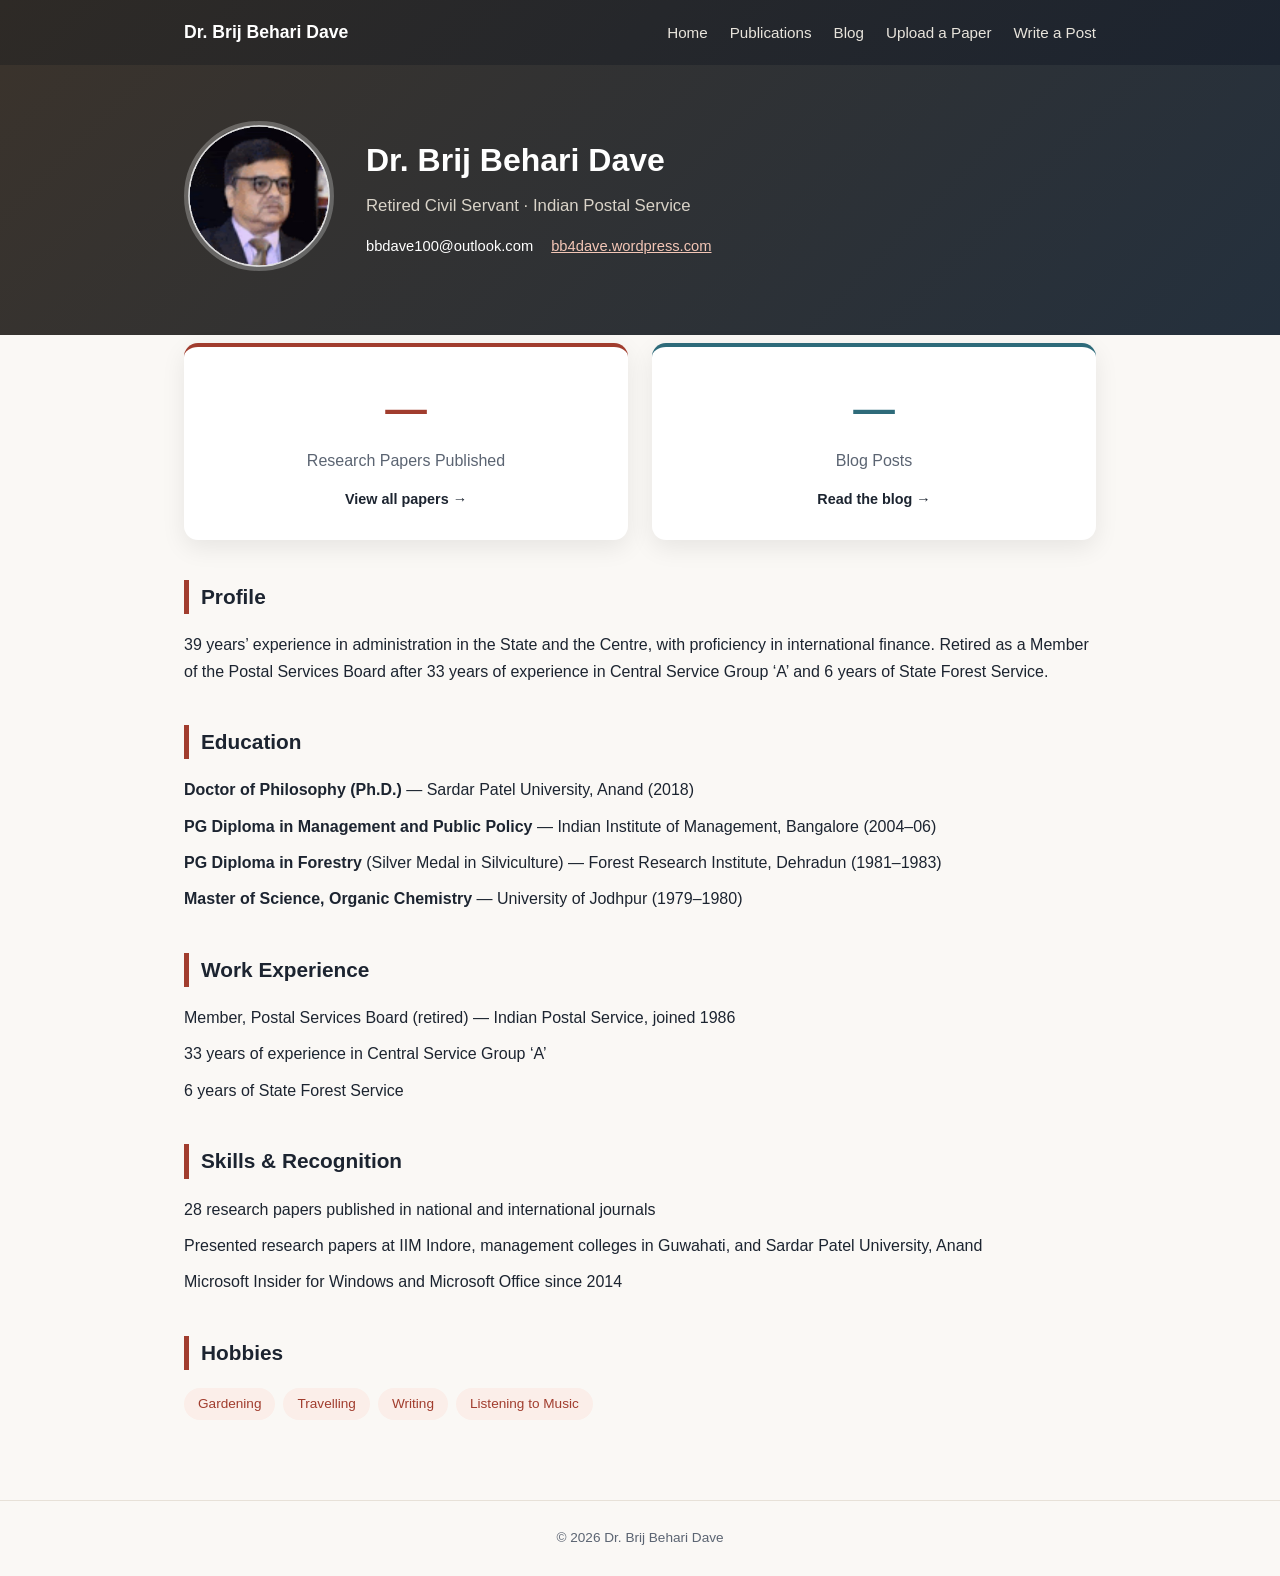
<file: index.html>
<!DOCTYPE html>
<html lang="en">
<head>
<meta charset="UTF-8">
<meta name="viewport" content="width=device-width, initial-scale=1">
<title>Dr. Brij Behari Dave | Research & Writings</title>
<link rel="stylesheet" href="style.css">
</head>
<body>

<header class="site-header">
  <nav>
    <a href="index.html" class="brand">Dr. Brij Behari Dave</a>
    <div class="links">
      <a href="index.html">Home</a>
      <a href="publications.html">Publications</a>
      <a href="blog.html">Blog</a>
      <a href="upload.html">Upload a Paper</a>
      <a href="write-post.html">Write a Post</a>
    </div>
  </nav>
</header>

<section class="hero">
  <div class="container">
    <img src="profile.jpg" alt="Dr. Brij Behari Dave" class="hero-photo">
    <div>
      <h1>Dr. Brij Behari Dave</h1>
      <p class="tagline">Retired Civil Servant &middot; Indian Postal Service</p>
      <div class="contact-row">
        <span>bbdave100@outlook.com</span>
        <a href="https://bb4dave.wordpress.com/" target="_blank" rel="noreferrer">bb4dave.wordpress.com</a>
      </div>
    </div>
  </div>
</section>

<main>
  <div class="container">

    <div class="stats-row">
      <a href="publications.html" class="stat-card">
        <div class="stat-number" id="paper-count">&hellip;</div>
        <div class="stat-label">Research Papers Published</div>
        <div class="stat-cta">View all papers &rarr;</div>
      </a>
      <a href="blog.html" class="stat-card blog">
        <div class="stat-number" id="blog-count">&hellip;</div>
        <div class="stat-label">Blog Posts</div>
        <div class="stat-cta">Read the blog &rarr;</div>
      </a>
    </div>

    <h2 class="section-title">Profile</h2>
    <section class="block">
      <p>39 years&rsquo; experience in administration in the State and the Centre, with proficiency in international finance. Retired as a Member of the Postal Services Board after 33 years of experience in Central Service Group &lsquo;A&rsquo; and 6 years of State Forest Service.</p>
    </section>

    <h2 class="section-title">Education</h2>
    <section class="block">
      <ul class="plain">
        <li><strong>Doctor of Philosophy (Ph.D.)</strong> &mdash; Sardar Patel University, Anand (2018)</li>
        <li><strong>PG Diploma in Management and Public Policy</strong> &mdash; Indian Institute of Management, Bangalore (2004&ndash;06)</li>
        <li><strong>PG Diploma in Forestry</strong> (Silver Medal in Silviculture) &mdash; Forest Research Institute, Dehradun (1981&ndash;1983)</li>
        <li><strong>Master of Science, Organic Chemistry</strong> &mdash; University of Jodhpur (1979&ndash;1980)</li>
      </ul>
    </section>

    <h2 class="section-title">Work Experience</h2>
    <section class="block">
      <ul class="plain">
        <li>Member, Postal Services Board (retired) &mdash; Indian Postal Service, joined 1986</li>
        <li>33 years of experience in Central Service Group &lsquo;A&rsquo;</li>
        <li>6 years of State Forest Service</li>
      </ul>
    </section>

    <h2 class="section-title">Skills &amp; Recognition</h2>
    <section class="block">
      <ul class="plain">
        <li>28 research papers published in national and international journals</li>
        <li>Presented research papers at IIM Indore, management colleges in Guwahati, and Sardar Patel University, Anand</li>
        <li>Microsoft Insider for Windows and Microsoft Office since 2014</li>
      </ul>
    </section>

    <h2 class="section-title">Hobbies</h2>
    <section class="block">
      <div class="pill-row">
        <span class="pill">Gardening</span>
        <span class="pill">Travelling</span>
        <span class="pill">Writing</span>
        <span class="pill">Listening to Music</span>
      </div>
    </section>

  </div>
</main>

<footer class="site-footer">&copy; <span id="year"></span> Dr. Brij Behari Dave</footer>

<script src="config.js"></script>
<script>
  document.getElementById("year").textContent = new Date().getFullYear();

  fetchRows("papers")
    .then((rows) => {
      document.getElementById("paper-count").textContent = rows.filter(r => r.title).length;
    })
    .catch(() => { document.getElementById("paper-count").textContent = "—"; });

  fetchRows("blogs")
    .then((rows) => {
      document.getElementById("blog-count").textContent = rows.filter(r => r.title).length;
    })
    .catch(() => { document.getElementById("blog-count").textContent = "—"; });
</script>

</body>
</html>
</file>
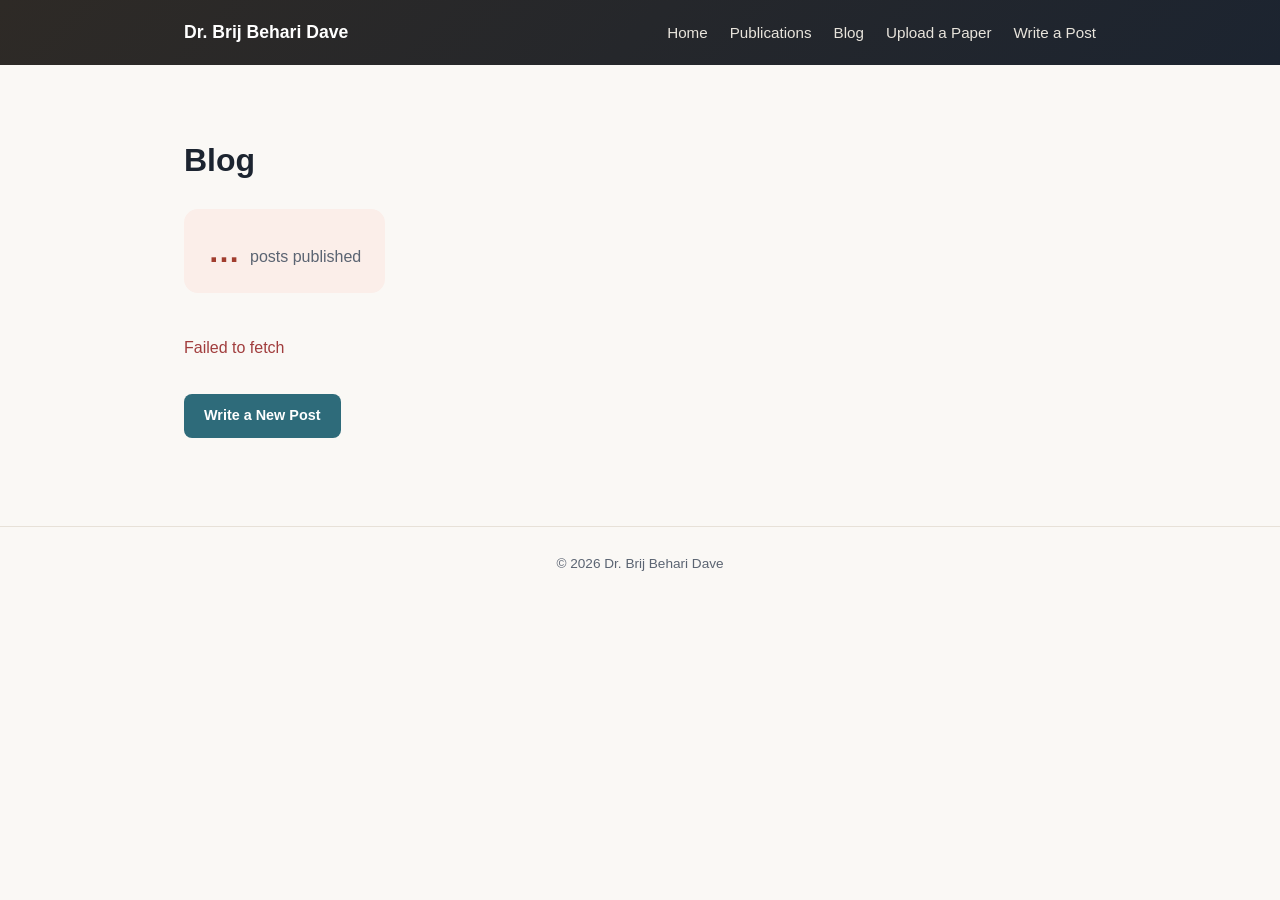
<file: blog.html>
<!DOCTYPE html>
<html lang="en">
<head>
<meta charset="UTF-8">
<meta name="viewport" content="width=device-width, initial-scale=1">
<title>Blog | Dr. Brij Behari Dave</title>
<link rel="stylesheet" href="style.css">
</head>
<body>

<header class="site-header">
  <nav>
    <a href="index.html" class="brand">Dr. Brij Behari Dave</a>
    <div class="links">
      <a href="index.html">Home</a>
      <a href="publications.html">Publications</a>
      <a href="blog.html">Blog</a>
      <a href="upload.html">Upload a Paper</a>
      <a href="write-post.html">Write a Post</a>
    </div>
  </nav>
</header>

<main>
  <div class="container">
    <h1>Blog</h1>

    <div class="counter-banner">
      <span class="count" id="blog-count">&hellip;</span>
      <span class="label" id="blog-count-label">posts published</span>
    </div>

    <p class="loading-state" id="loading">Loading posts&hellip;</p>
    <p class="error-state" id="error" style="display:none;"></p>
    <p class="empty-state" id="empty" style="display:none;">No posts yet. <a href="write-post.html">Write the first one</a>.</p>

    <div id="list"></div>

    <p style="margin-top: 32px;"><a class="btn secondary" href="write-post.html">Write a New Post</a></p>
  </div>
</main>

<footer class="site-footer">&copy; <span id="year"></span> Dr. Brij Behari Dave</footer>

<script src="config.js"></script>
<script>
  document.getElementById("year").textContent = new Date().getFullYear();

  fetchRows("blogs")
    .then((rows) => {
      const posts = rows.filter((r) => r.title)
        .sort((a, b) => new Date(b.date || 0) - new Date(a.date || 0));

      document.getElementById("loading").style.display = "none";
      document.getElementById("blog-count").textContent = posts.length;
      document.getElementById("blog-count-label").textContent =
        (posts.length === 1 ? "post" : "posts") + " published";
      document.getElementById("empty").style.display = posts.length ? "none" : "block";

      const list = document.getElementById("list");
      posts.forEach((p) => {
        const div = document.createElement("div");
        div.className = "card";
        div.innerHTML =
          '<h3 class="title">' + p.title + "</h3>" +
          '<div class="meta">' + (p.date || "") + "</div>" +
          '<div class="content">' + (p.content || "") + "</div>" +
          (p.link ? '<div class="card-footer" style="margin-top:12px;"><a class="btn secondary" href="' + p.link + '" target="_blank" rel="noreferrer">Read more</a></div>' : "");
        list.appendChild(div);
      });
    })
    .catch((err) => {
      document.getElementById("loading").style.display = "none";
      document.getElementById("error").style.display = "block";
      document.getElementById("error").textContent = err.message;
    });
</script>

</body>
</html>
</file>
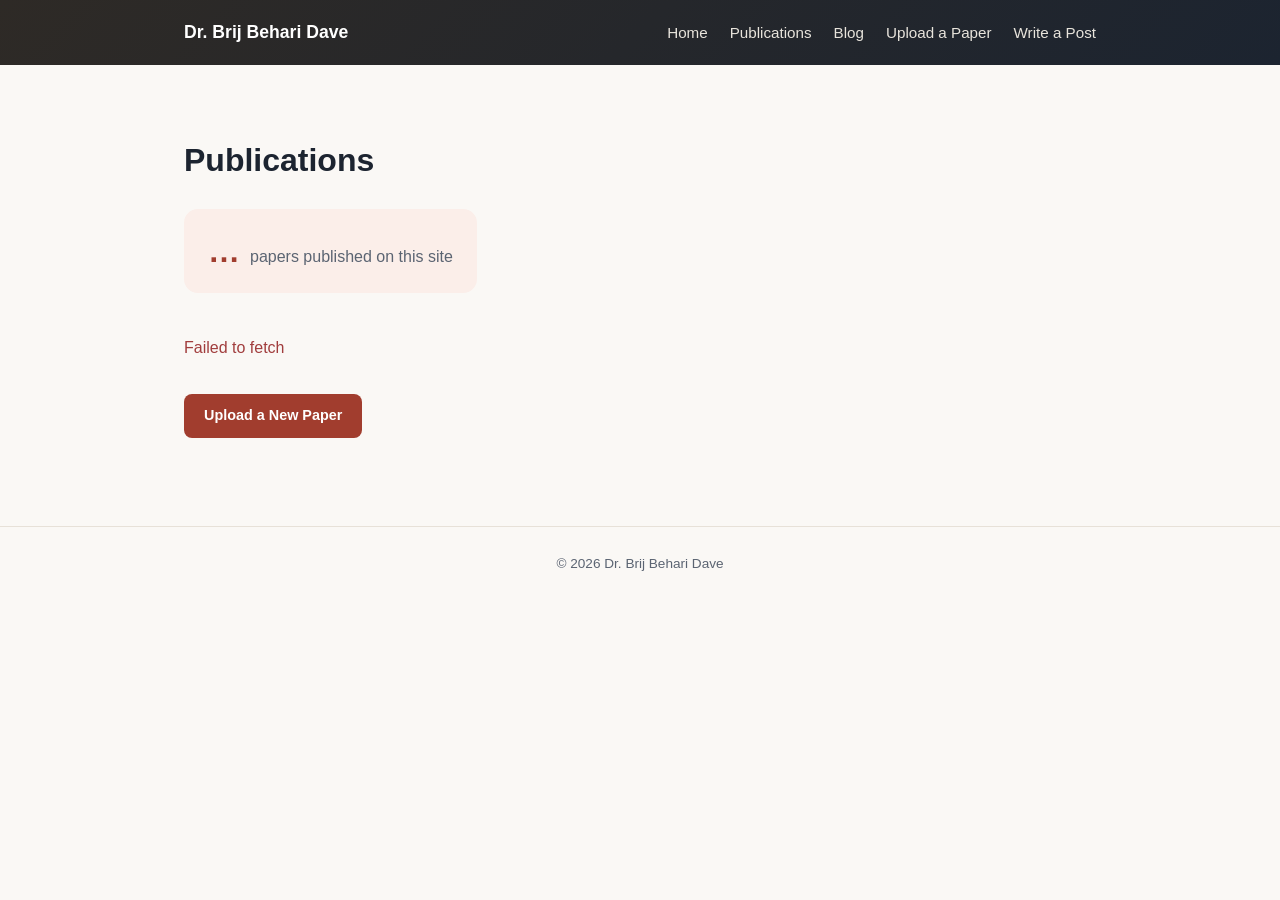
<file: publications.html>
<!DOCTYPE html>
<html lang="en">
<head>
<meta charset="UTF-8">
<meta name="viewport" content="width=device-width, initial-scale=1">
<title>Publications | Dr. Brij Behari Dave</title>
<link rel="stylesheet" href="style.css">
</head>
<body>

<header class="site-header">
  <nav>
    <a href="index.html" class="brand">Dr. Brij Behari Dave</a>
    <div class="links">
      <a href="index.html">Home</a>
      <a href="publications.html">Publications</a>
      <a href="blog.html">Blog</a>
      <a href="upload.html">Upload a Paper</a>
      <a href="write-post.html">Write a Post</a>
    </div>
  </nav>
</header>

<main>
  <div class="container">
    <h1>Publications</h1>

    <div class="counter-banner">
      <span class="count" id="paper-count">&hellip;</span>
      <span class="label" id="paper-count-label">papers published on this site</span>
    </div>

    <div class="filter-row" id="filter-row" style="display:none;">
      <label for="year-filter">Filter by year:</label>
      <select id="year-filter"></select>
    </div>

    <p class="loading-state" id="loading">Loading publications&hellip;</p>
    <p class="error-state" id="error" style="display:none;"></p>
    <p class="empty-state" id="empty" style="display:none;">No papers uploaded yet. <a href="upload.html">Upload the first one</a>.</p>

    <div id="list"></div>

    <p style="margin-top: 32px;"><a class="btn" href="upload.html">Upload a New Paper</a></p>
  </div>
</main>

<footer class="site-footer">&copy; <span id="year"></span> Dr. Brij Behari Dave</footer>

<script src="config.js"></script>
<script>
  document.getElementById("year").textContent = new Date().getFullYear();
  let allPapers = [];

  function render(papers) {
    const list = document.getElementById("list");
    list.innerHTML = "";
    document.getElementById("empty").style.display = papers.length ? "none" : "block";

    papers.forEach((p) => {
      const div = document.createElement("div");
      div.className = "card";
      const metaParts = [];
      if (p.year) metaParts.push(p.year);
      if (p.journal) metaParts.push(p.journal);
      let doiHtml = "";
      if (p.doi) {
        const doiUrl = "https://doi.org/" + p.doi.replace(/^https?:\/\/(dx\.)?doi\.org\//i, "");
        doiHtml = ' &middot; <a href="' + doiUrl + '" target="_blank" rel="noreferrer">DOI: ' + p.doi + "</a>";
      }
      div.innerHTML =
        '<h3 class="title">' + (p.title || "Untitled") + "</h3>" +
        '<div class="meta">' + metaParts.join(" &middot; ") + doiHtml + "</div>" +
        '<div class="card-footer">' +
        (p["file link"] ? '<a class="btn" href="' + p["file link"] + '" target="_blank" rel="noreferrer">View / Download</a>' : "<span></span>") +
        "</div>";
      list.appendChild(div);
    });
  }

  function populateYearFilter(papers) {
    const years = [...new Set(papers.map((p) => p.year).filter(Boolean))].sort((a, b) => b - a);
    if (years.length === 0) return;
    document.getElementById("filter-row").style.display = "flex";
    const select = document.getElementById("year-filter");
    select.innerHTML = '<option value="all">All years</option>' +
      years.map((y) => '<option value="' + y + '">' + y + "</option>").join("");
    select.addEventListener("change", () => {
      const v = select.value;
      render(v === "all" ? allPapers : allPapers.filter((p) => p.year === v));
    });
  }

  fetchRows("papers")
    .then((rows) => {
      allPapers = rows.filter((r) => r.title);
      document.getElementById("loading").style.display = "none";
      document.getElementById("paper-count").textContent = allPapers.length;
      document.getElementById("paper-count-label").textContent =
        (allPapers.length === 1 ? "paper" : "papers") + " published on this site";
      populateYearFilter(allPapers);
      render(allPapers);
    })
    .catch((err) => {
      document.getElementById("loading").style.display = "none";
      document.getElementById("error").style.display = "block";
      document.getElementById("error").textContent = err.message;
    });
</script>

</body>
</html>
</file>
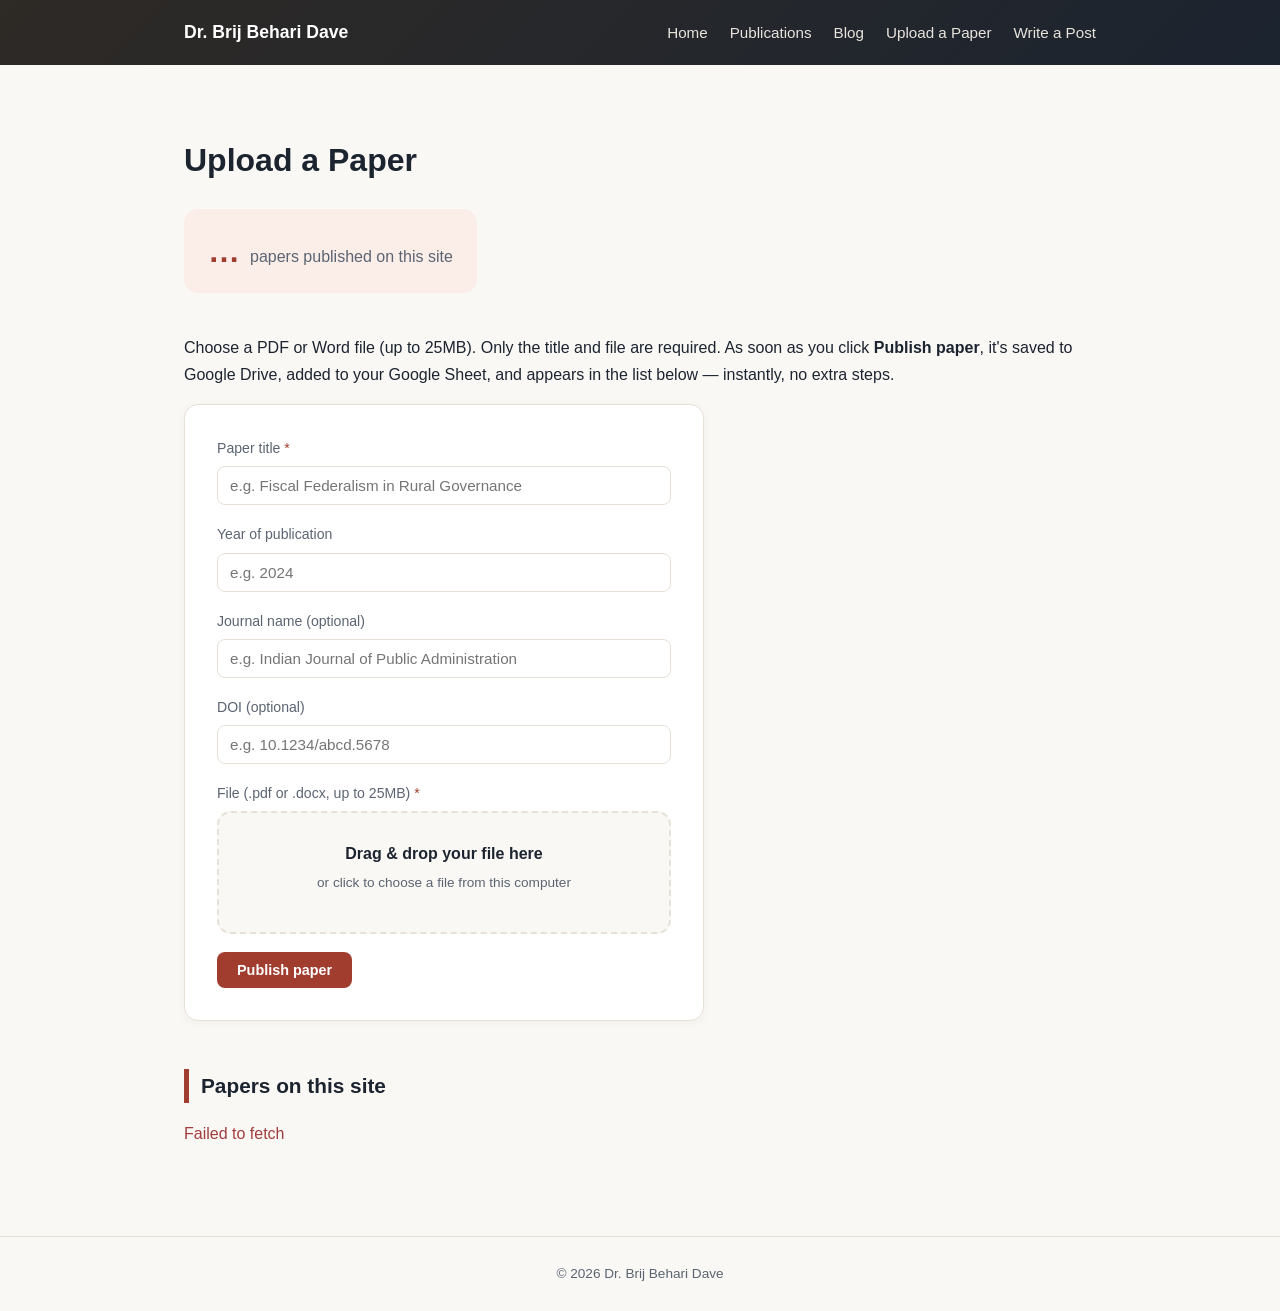
<file: upload.html>
<!DOCTYPE html>
<html lang="en">
<head>
<meta charset="UTF-8">
<meta name="viewport" content="width=device-width, initial-scale=1">
<title>Upload a Paper | Dr. Brij Behari Dave</title>
<link rel="stylesheet" href="style.css">
</head>
<body>

<header class="site-header">
  <nav>
    <a href="index.html" class="brand">Dr. Brij Behari Dave</a>
    <div class="links">
      <a href="index.html">Home</a>
      <a href="publications.html">Publications</a>
      <a href="blog.html">Blog</a>
      <a href="upload.html">Upload a Paper</a>
      <a href="write-post.html">Write a Post</a>
    </div>
  </nav>
</header>

<main>
  <div class="container">
    <h1>Upload a Paper</h1>

    <div class="counter-banner">
      <span class="count" id="paper-count">&hellip;</span>
      <span class="label" id="paper-count-label">papers published on this site</span>
    </div>

    <p>Choose a PDF or Word file (up to 25MB). Only the title and file are required. As soon as you click <strong>Publish paper</strong>, it's saved to Google Drive, added to your Google Sheet, and appears in the list below — instantly, no extra steps.</p>

    <form class="form-card" id="upload-form">
      <div class="form-row">
        <label for="title">Paper title <span class="required">*</span></label>
        <input id="title" type="text" required placeholder="e.g. Fiscal Federalism in Rural Governance">
      </div>

      <div class="form-row">
        <label for="year">Year of publication</label>
        <input id="year" type="text" placeholder="e.g. 2024">
      </div>

      <div class="form-row">
        <label for="journal">Journal name (optional)</label>
        <input id="journal" type="text" placeholder="e.g. Indian Journal of Public Administration">
      </div>

      <div class="form-row">
        <label for="doi">DOI (optional)</label>
        <input id="doi" type="text" placeholder="e.g. 10.1234/abcd.5678">
      </div>

      <div class="form-row">
        <label>File (.pdf or .docx, up to 25MB) <span class="required">*</span></label>
        <div class="dropzone" id="dropzone">
          <div class="dz-title">Drag &amp; drop your file here</div>
          <div class="dz-hint">or click to choose a file from this computer</div>
          <div class="dz-file" id="dz-filename"></div>
          <input id="file" type="file" accept=".pdf,.docx" required>
        </div>
      </div>

      <button class="btn" type="submit" id="submit-btn">Publish paper</button>

      <div id="status"></div>
    </form>

    <div class="results-section">
      <h2 class="section-title">Papers on this site</h2>
      <p class="loading-state" id="loading">Loading publications&hellip;</p>
      <p class="error-state" id="error" style="display:none;"></p>
      <p class="empty-state" id="empty" style="display:none;">No papers uploaded yet — be the first!</p>
      <div id="list"></div>
    </div>
  </div>
</main>

<footer class="site-footer">&copy; <span id="year-footer"></span> Dr. Brij Behari Dave</footer>

<script src="config.js"></script>
<script>
  document.getElementById("year-footer").textContent = new Date().getFullYear();
  const MAX_SIZE = 25 * 1024 * 1024;

  // ---- Drag & drop / click-to-browse wiring ----
  const dropzone = document.getElementById("dropzone");
  const fileInput = document.getElementById("file");
  const dzFilename = document.getElementById("dz-filename");

  dropzone.addEventListener("click", () => fileInput.click());
  ["dragenter", "dragover"].forEach((evt) =>
    dropzone.addEventListener(evt, (e) => { e.preventDefault(); dropzone.classList.add("dragover"); })
  );
  ["dragleave", "drop"].forEach((evt) =>
    dropzone.addEventListener(evt, (e) => { e.preventDefault(); dropzone.classList.remove("dragover"); })
  );
  dropzone.addEventListener("drop", (e) => {
    if (e.dataTransfer.files.length) {
      fileInput.files = e.dataTransfer.files;
      updateFilenameLabel();
    }
  });
  fileInput.addEventListener("change", updateFilenameLabel);
  function updateFilenameLabel() {
    dzFilename.textContent = fileInput.files[0] ? fileInput.files[0].name : "";
  }

  // ---- Render the paper list (shared shape with publications.html) ----
  function renderPapers(papers) {
    const list = document.getElementById("list");
    list.innerHTML = "";
    document.getElementById("empty").style.display = papers.length ? "none" : "block";
    document.getElementById("paper-count").textContent = papers.length;
    document.getElementById("paper-count-label").textContent =
      (papers.length === 1 ? "paper" : "papers") + " published on this site";

    papers.forEach((p) => {
      const div = document.createElement("div");
      div.className = "card";
      const metaParts = [];
      if (p.year) metaParts.push(p.year);
      if (p.journal) metaParts.push(p.journal);
      let doiHtml = "";
      if (p.doi) {
        const doiUrl = "https://doi.org/" + p.doi.replace(/^https?:\/\/(dx\.)?doi\.org\//i, "");
        doiHtml = ' &middot; <a href="' + doiUrl + '" target="_blank" rel="noreferrer">DOI: ' + p.doi + "</a>";
      }
      div.innerHTML =
        '<h3 class="title">' + (p.title || "Untitled") + "</h3>" +
        '<div class="meta">' + metaParts.join(" &middot; ") + doiHtml + "</div>" +
        '<div class="card-footer">' +
        (p["file link"] ? '<a class="btn" href="' + p["file link"] + '" target="_blank" rel="noreferrer">View / Download</a>' : "<span></span>") +
        "</div>";
      list.appendChild(div);
    });
  }

  function loadPapers() {
    fetchRows("papers")
      .then((rows) => {
        document.getElementById("loading").style.display = "none";
        renderPapers(rows.filter((r) => r.title));
      })
      .catch((err) => {
        document.getElementById("loading").style.display = "none";
        document.getElementById("error").style.display = "block";
        document.getElementById("error").textContent = err.message;
      });
  }
  loadPapers();

  // ---- Publish button ----
  document.getElementById("upload-form").addEventListener("submit", async (e) => {
    e.preventDefault();
    const status = document.getElementById("status");
    const submitBtn = document.getElementById("submit-btn");
    status.innerHTML = "";

    const title = document.getElementById("title").value.trim();
    const year = document.getElementById("year").value.trim();
    const journal = document.getElementById("journal").value.trim();
    const doi = document.getElementById("doi").value.trim();
    const file = fileInput.files[0];

    if (!title) { status.innerHTML = '<p class="status-message error">Please enter a title.</p>'; return; }
    if (!file) { status.innerHTML = '<p class="status-message error">Please choose a file.</p>'; return; }
    if (file.size > MAX_SIZE) { status.innerHTML = '<p class="status-message error">File is larger than the 25MB limit.</p>'; return; }
    const isPdf = file.name.toLowerCase().endsWith(".pdf");
    const isDocx = file.name.toLowerCase().endsWith(".docx");
    if (!isPdf && !isDocx) { status.innerHTML = '<p class="status-message error">Only .pdf or .docx files are accepted.</p>'; return; }

    submitBtn.disabled = true;
    submitBtn.textContent = "Publishing…";

    try {
      const fileBase64 = await fileToBase64(file);
      const rows = await postToScript({
        action: "addPaper",
        title, year, journal, doi,
        fileName: file.name,
        fileType: file.type,
        fileBase64,
      });

      status.innerHTML = '<p class="status-message success"><strong>Published!</strong> Your paper is live below.</p>';
      document.getElementById("upload-form").reset();
      dzFilename.textContent = "";
      renderPapers(rows.filter((r) => r.title));
    } catch (err) {
      status.innerHTML = '<p class="status-message error">' + err.message + "</p>";
    } finally {
      submitBtn.disabled = false;
      submitBtn.textContent = "Publish paper";
    }
  });
</script>

</body>
</html>
</file>
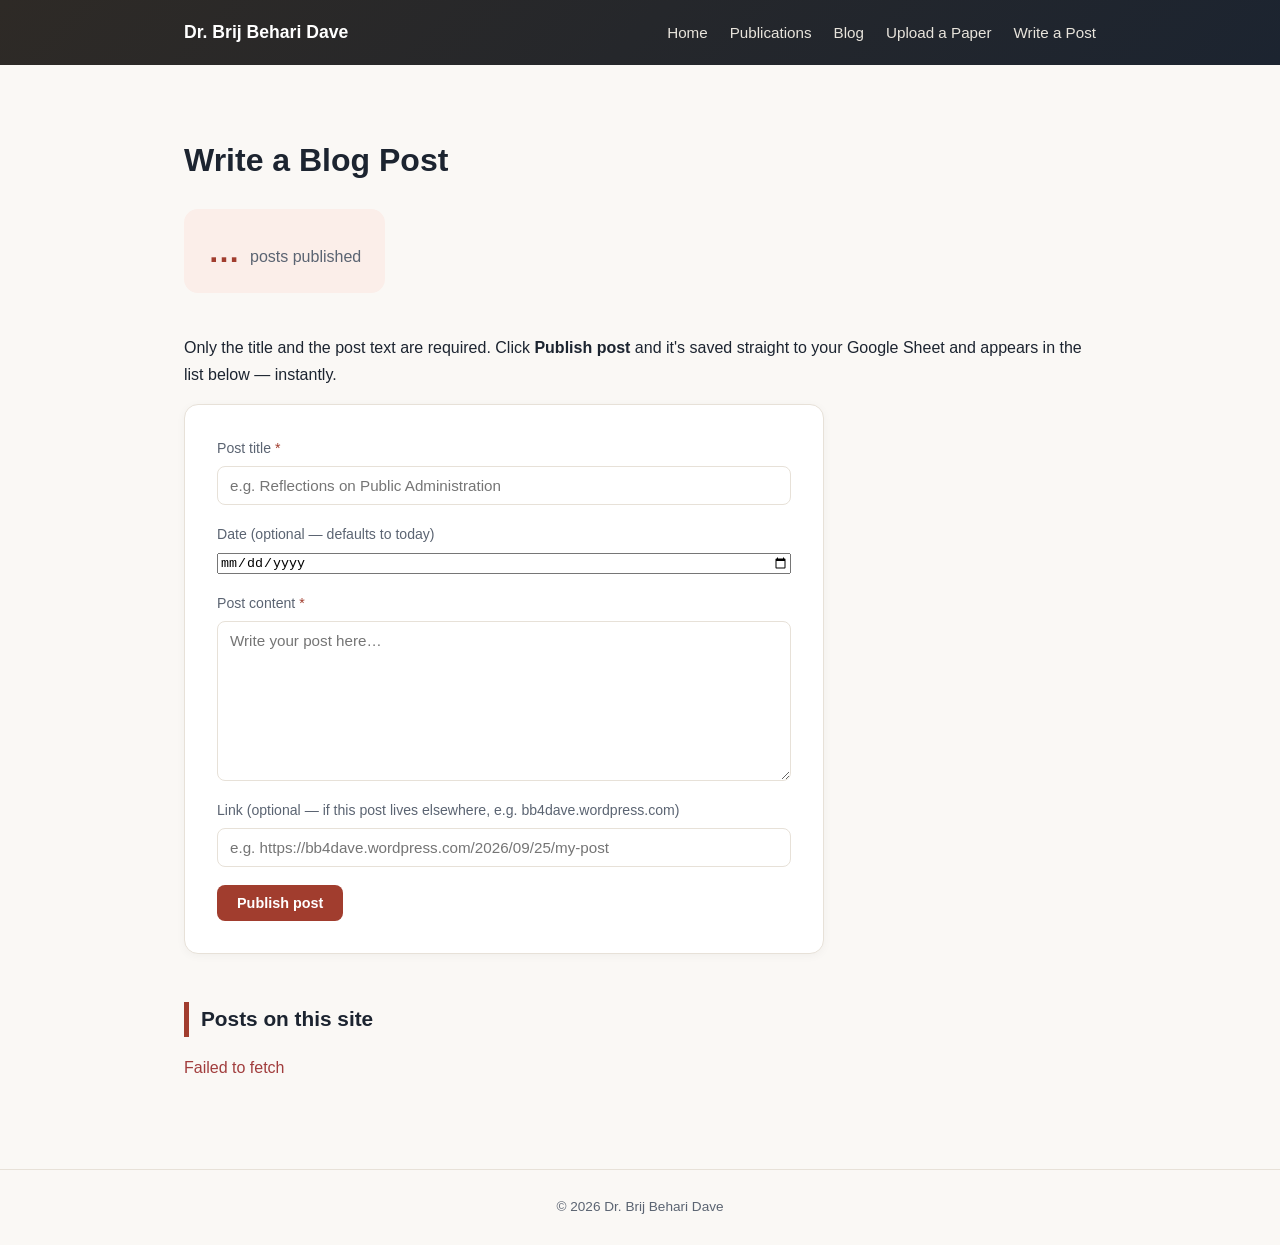
<file: write-post.html>
<!DOCTYPE html>
<html lang="en">
<head>
<meta charset="UTF-8">
<meta name="viewport" content="width=device-width, initial-scale=1">
<title>Write a Post | Dr. Brij Behari Dave</title>
<link rel="stylesheet" href="style.css">
</head>
<body>

<header class="site-header">
  <nav>
    <a href="index.html" class="brand">Dr. Brij Behari Dave</a>
    <div class="links">
      <a href="index.html">Home</a>
      <a href="publications.html">Publications</a>
      <a href="blog.html">Blog</a>
      <a href="upload.html">Upload a Paper</a>
      <a href="write-post.html">Write a Post</a>
    </div>
  </nav>
</header>

<main>
  <div class="container">
    <h1>Write a Blog Post</h1>

    <div class="counter-banner">
      <span class="count" id="blog-count">&hellip;</span>
      <span class="label" id="blog-count-label">posts published</span>
    </div>

    <p>Only the title and the post text are required. Click <strong>Publish post</strong> and it's saved straight to your Google Sheet and appears in the list below — instantly.</p>

    <form class="form-card" id="post-form" style="max-width: 640px;">
      <div class="form-row">
        <label for="title">Post title <span class="required">*</span></label>
        <input id="title" type="text" required placeholder="e.g. Reflections on Public Administration">
      </div>

      <div class="form-row">
        <label for="date">Date (optional — defaults to today)</label>
        <input id="date" type="date">
      </div>

      <div class="form-row">
        <label for="content">Post content <span class="required">*</span></label>
        <textarea id="content" required placeholder="Write your post here…"></textarea>
      </div>

      <div class="form-row">
        <label for="link">Link (optional — if this post lives elsewhere, e.g. bb4dave.wordpress.com)</label>
        <input id="link" type="text" placeholder="e.g. https://bb4dave.wordpress.com/2026/09/25/my-post">
      </div>

      <button class="btn" type="submit" id="submit-btn">Publish post</button>

      <div id="status"></div>
    </form>

    <div class="results-section">
      <h2 class="section-title">Posts on this site</h2>
      <p class="loading-state" id="loading">Loading posts&hellip;</p>
      <p class="error-state" id="error" style="display:none;"></p>
      <p class="empty-state" id="empty" style="display:none;">No posts yet — be the first!</p>
      <div id="list"></div>
    </div>
  </div>
</main>

<footer class="site-footer">&copy; <span id="year-footer"></span> Dr. Brij Behari Dave</footer>

<script src="config.js"></script>
<script>
  document.getElementById("year-footer").textContent = new Date().getFullYear();

  function renderPosts(posts) {
    const list = document.getElementById("list");
    list.innerHTML = "";
    document.getElementById("empty").style.display = posts.length ? "none" : "block";
    document.getElementById("blog-count").textContent = posts.length;
    document.getElementById("blog-count-label").textContent =
      (posts.length === 1 ? "post" : "posts") + " published";

    posts.forEach((p) => {
      const div = document.createElement("div");
      div.className = "card";
      div.innerHTML =
        '<h3 class="title">' + p.title + "</h3>" +
        '<div class="meta">' + (p.date || "") + "</div>" +
        '<div class="content">' + (p.content || "") + "</div>" +
        (p.link ? '<div class="card-footer" style="margin-top:12px;"><a class="btn secondary" href="' + p.link + '" target="_blank" rel="noreferrer">Read more</a></div>' : "");
      list.appendChild(div);
    });
  }

  function loadPosts() {
    fetchRows("blogs")
      .then((rows) => {
        document.getElementById("loading").style.display = "none";
        renderPosts(rows.filter((r) => r.title));
      })
      .catch((err) => {
        document.getElementById("loading").style.display = "none";
        document.getElementById("error").style.display = "block";
        document.getElementById("error").textContent = err.message;
      });
  }
  loadPosts();

  document.getElementById("post-form").addEventListener("submit", async (e) => {
    e.preventDefault();
    const status = document.getElementById("status");
    const submitBtn = document.getElementById("submit-btn");
    status.innerHTML = "";

    const title = document.getElementById("title").value.trim();
    const date = document.getElementById("date").value;
    const content = document.getElementById("content").value.trim();
    const link = document.getElementById("link").value.trim();

    if (!title) { status.innerHTML = '<p class="status-message error">Please enter a title.</p>'; return; }
    if (!content) { status.innerHTML = '<p class="status-message error">Please write some content.</p>'; return; }

    submitBtn.disabled = true;
    submitBtn.textContent = "Publishing…";

    try {
      const rows = await postToScript({ action: "addBlog", title, date, content, link });
      status.innerHTML = '<p class="status-message success"><strong>Published!</strong> Your post is live below.</p>';
      document.getElementById("post-form").reset();
      renderPosts(rows.filter((r) => r.title));
    } catch (err) {
      status.innerHTML = '<p class="status-message error">' + err.message + "</p>";
    } finally {
      submitBtn.disabled = false;
      submitBtn.textContent = "Publish post";
    }
  });
</script>

</body>
</html>
</file>
<file: style.css>
:root {
  --ink: #1c2430;
  --muted: #5b6472;
  --accent: #a13d2e;
  --accent2: #2e6b7a;
  --accent-soft: #fbeee9;
  --bg: #faf8f5;
  --card: #ffffff;
  --border: #e7e1d8;
  --radius: 14px;
  --max-width: 960px;
}

* { box-sizing: border-box; }
html, body { margin: 0; padding: 0; }

body {
  background: var(--bg);
  color: var(--ink);
  font-family: "Segoe UI", -apple-system, BlinkMacSystemFont, sans-serif;
  line-height: 1.65;
}

.container { max-width: var(--max-width); margin: 0 auto; padding: 0 24px; }

a { color: var(--accent); }

/* Header */
header.site-header {
  background: linear-gradient(135deg, #2e2a26, #1c2430);
  color: #fff;
  padding: 18px 0;
}
.site-header nav {
  display: flex; align-items: center; justify-content: space-between;
  max-width: var(--max-width); margin: 0 auto; padding: 0 24px;
}
.site-header .brand { font-weight: 700; font-size: 1.1rem; color: #fff; text-decoration: none; }
.site-header .links { display: flex; gap: 22px; flex-wrap: wrap; }
.site-header .links a { color: #e8e4dc; text-decoration: none; font-size: 0.95rem; }
.site-header .links a:hover { color: #fff; }

/* Hero */
.hero {
  background: linear-gradient(135deg, #3a332c, #24303d);
  color: #fff;
  padding: 56px 0 64px;
}
.hero .container { display: flex; gap: 32px; align-items: center; flex-wrap: wrap; }
.hero-photo {
  width: 150px; height: 150px; border-radius: 50%; object-fit: cover;
  border: 4px solid rgba(255,255,255,0.25);
}
.hero h1 { font-size: 2rem; margin: 0 0 6px; }
.hero .tagline { color: #d9d3c8; margin: 0 0 14px; font-size: 1.05rem; }
.hero .contact-row { display: flex; gap: 18px; flex-wrap: wrap; font-size: 0.92rem; }
.hero .contact-row a { color: #f3c6b6; }

main { padding: 48px 0 72px; }

/* Stat cards on homepage */
.stats-row { display: flex; gap: 24px; flex-wrap: wrap; margin: -40px 0 40px; }
.stat-card {
  flex: 1; min-width: 220px;
  background: var(--card); border-radius: var(--radius);
  box-shadow: 0 8px 24px rgba(0,0,0,0.08);
  padding: 28px; text-align: center; text-decoration: none; color: var(--ink);
  border-top: 4px solid var(--accent);
  transition: transform 0.15s ease;
}
.stat-card.blog { border-top-color: var(--accent2); }
.stat-card:hover { transform: translateY(-4px); }
.stat-card .stat-number { font-size: 2.6rem; font-weight: 800; color: var(--accent); }
.stat-card.blog .stat-number { color: var(--accent2); }
.stat-card .stat-label { color: var(--muted); font-size: 1rem; margin-top: 4px; }
.stat-card .stat-cta { margin-top: 14px; font-weight: 600; font-size: 0.9rem; }

h2.section-title {
  font-size: 1.3rem; color: var(--ink);
  border-left: 5px solid var(--accent); padding-left: 12px;
  margin: 40px 0 18px;
}
section.block { margin-bottom: 8px; }

ul.plain { list-style: none; padding: 0; margin: 0; }
ul.plain li { margin-bottom: 10px; }

.pill-row { display: flex; flex-wrap: wrap; gap: 8px; }
.pill { background: var(--accent-soft); color: var(--accent); padding: 5px 14px; border-radius: 999px; font-size: 0.85rem; }

/* Counter banner (Publications / Blog pages) */
.counter-banner {
  display: inline-flex; align-items: baseline; gap: 10px;
  background: var(--accent-soft); border-radius: var(--radius);
  padding: 16px 24px; margin-bottom: 26px;
}
.counter-banner .count { font-size: 2rem; font-weight: 800; color: var(--accent); }
.counter-banner .label { color: var(--muted); }

.filter-row { display: flex; align-items: center; gap: 10px; margin-bottom: 26px; }
select, input[type="text"], input[type="number"], textarea {
  font-family: inherit; font-size: 0.95rem; padding: 10px 12px;
  border-radius: 8px; border: 1px solid var(--border); background: var(--card); color: var(--ink);
}

.card {
  background: var(--card); border: 1px solid var(--border); border-radius: var(--radius);
  padding: 22px 24px; margin-bottom: 16px;
  box-shadow: 0 2px 10px rgba(0,0,0,0.04);
}
.card .title { font-size: 1.08rem; margin: 0 0 6px; color: var(--ink); }
.card .meta { color: var(--muted); font-size: 0.87rem; margin-bottom: 10px; }
.card .content { color: var(--ink); font-size: 0.97rem; white-space: pre-line; }

.btn {
  display: inline-block; background: var(--accent); color: #fff !important;
  text-decoration: none; padding: 10px 20px; border-radius: 8px;
  font-size: 0.9rem; border: none; cursor: pointer; font-weight: 600;
}
.btn:hover { opacity: 0.9; }
.btn.secondary { background: var(--accent2); }
.btn:disabled { opacity: 0.6; cursor: not-allowed; }

.card-footer { display: flex; justify-content: space-between; align-items: center; gap: 14px; flex-wrap: wrap; }

.empty-state, .loading-state { color: var(--muted); }
.error-state { color: #a13d3d; }

/* Upload form */
.form-card {
  background: var(--card); border: 1px solid var(--border); border-radius: var(--radius);
  padding: 32px; max-width: 520px; box-shadow: 0 2px 10px rgba(0,0,0,0.04);
}
.form-row { margin-bottom: 18px; display: flex; flex-direction: column; gap: 6px; }
.form-row label { font-size: 0.88rem; color: var(--muted); }
.form-row .required { color: var(--accent); }
.status-message { margin-top: 16px; font-size: 0.92rem; }
.status-message.error { color: #a13d3d; }
.status-message.success { background: #eaf5ec; border: 1px solid #bfe3c6; padding: 16px; border-radius: 10px; color: #245a30; }
.status-message.success a { word-break: break-all; }
.copy-btn { margin-top: 10px; }

footer.site-footer {
  border-top: 1px solid var(--border); padding: 26px 0; color: var(--muted);
  font-size: 0.85rem; text-align: center;
}

/* Drag-and-drop file zone */
.dropzone {
  border: 2px dashed var(--border); border-radius: var(--radius);
  padding: 28px; text-align: center; cursor: pointer;
  background: var(--bg); transition: border-color 0.15s ease, background 0.15s ease;
}
.dropzone:hover, .dropzone.dragover { border-color: var(--accent); background: var(--accent-soft); }
.dropzone .dz-title { font-weight: 600; margin-bottom: 4px; }
.dropzone .dz-hint { color: var(--muted); font-size: 0.85rem; }
.dropzone .dz-file { margin-top: 10px; font-weight: 600; color: var(--accent); }
.dropzone input[type="file"] { display: none; }
textarea { width: 100%; min-height: 160px; resize: vertical; font-family: inherit; }
.results-section { margin-top: 48px; }
.results-section h2.section-title { margin-top: 0; }

@media (max-width: 640px) {
  .hero .container { flex-direction: column; text-align: center; }
  .hero .contact-row { justify-content: center; }
  .stats-row { margin-top: 0; }
}
</file>
